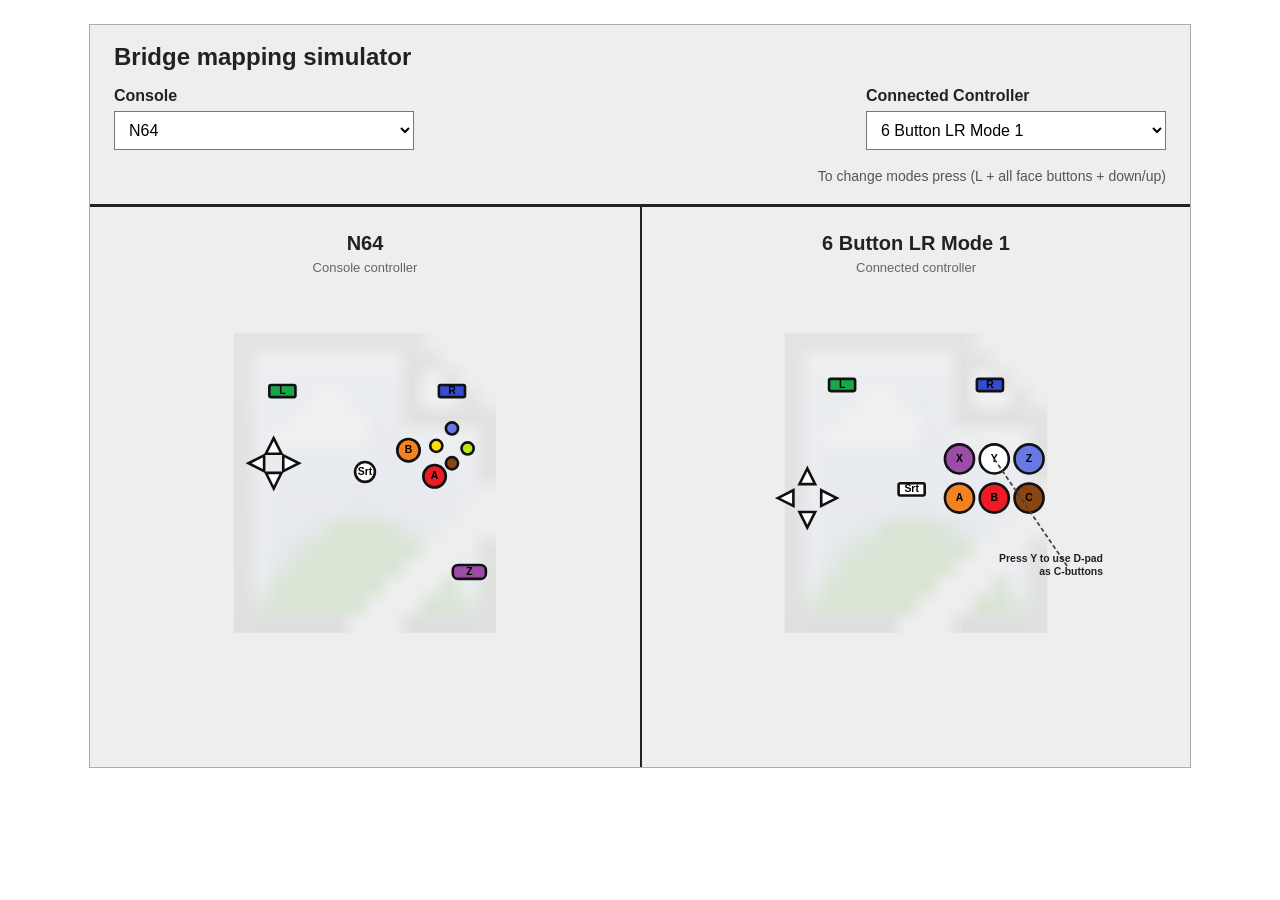
<file: bridge_mappings.html>
﻿

<!DOCTYPE html>

<html lang="en">
<head>
<meta charset="UTF-8">
<meta name="viewport" content="width=device-width, initial-scale=1.0">
<title>Bliss-Box Controller Mapping</title>
<style>
////This file is not part of device buddy.
* { box-sizing:border-box; }

body {
  margin:0;
  background:#eee;
  font-family:Arial,Helvetica,sans-serif;
  color:#222;
}

.page {
  width:1100px;
  max-width:calc(100vw - 24px);
  margin:24px auto;
  background:#eee;
  border:1px solid #aaa;
}

.header {
  padding:18px 24px 20px;
  border-bottom:3px solid #222;
}

.header-top {
  display:flex;
  align-items:center;
  justify-content:space-between;
  gap:24px;
  margin-bottom:16px;
}

.header h1 {
  margin:0;
  font-size:24px;
}

.header-note {
  margin:0;
  color:#555;
  font-size:14px;
  text-align:right;
}

.controls {
  display:grid;
  grid-template-columns:300px 300px;
  gap:24px;
  justify-content:space-between;
}

.control label {
  display:block;
  margin-bottom:6px;
  font-weight:bold;
}

select {
  width:100%;
  padding:9px 10px;
  font-size:16px;
  border:1px solid #777;
  background:#fff;
}

.mapping {
  display:grid;
  grid-template-columns:1fr 1fr;
  min-height:560px;
}

.panel {
  position:relative;
  padding:25px 20px;
  overflow:hidden;
}

.panel + .panel {
  border-left:2px solid #222;
}

.panel h2 {
  margin:0;
  text-align:center;
  font-size:20px;
}

.device {
  text-align:center;
  margin-top:5px;
  color:#666;
  font-size:13px;
}

.stage {
  position:relative;
  width:400px;
  height:400px;
  max-width:100%;
  margin:10px auto 0;
}

.controller-outline {
  position:absolute;
  left:50%;
  top:50%;
  transform:translate(-50%,-50%);
  fill:#fafafa;
  stroke:#777;
  stroke-width:3;
}

.bar {
  stroke:#111;
  stroke-width:3;
}

.button {
  stroke:#111;
  stroke-width:3;
}

.button-label {
  font-size:12px;
  font-weight:bold;
  text-anchor:middle;
  dominant-baseline:middle;
  pointer-events:none;
}

.annotation-line {
  stroke:#444;
  stroke-width:2;
  stroke-dasharray:5 3;
}

.annotation-box {
  fill:none;
  stroke:#444;
  stroke-width:2;
  stroke-dasharray:5 3;
}

.annotation-text {
  font-size:12px;
  font-weight:bold;
  fill:#222;
}

.mode {
  position:absolute;
  right:8px;
  top:2px;
  color:#b97855;
  font-weight:bold;
  font-size:13px;
}

.no-map {
  padding:70px 20px;
  text-align:center;
  color:#777;
} 

@media(max-width:500px) {
  .header-top { align-items:flex-start; flex-direction:column; }
  .header-note { text-align:left; }
  .controls { grid-template-columns:1fr; }
  .mapping { grid-template-columns:1fr; }
  .panel + .panel { border-left:0; border-top:2px solid #222; }
}

html, body {
    background: transparent !important;
}

</style>
</head>

<body>
<div class="page">

  <div class="header">
    <div class="header-top">
      <h1>Bridge mapping simulator</h1>
   
    </div>

    <div class="controls">
      <div class="control">
        <label for="consoleSelect">Console</label>
        <select id="consoleSelect"></select>
      </div>
      <div class="control">
        <label for="controllerSelect">Connected Controller</label>
        <select id="controllerSelect"></select>
      </div>
    </div>
	<br>
   <p class="header-note">To change modes press (L + all face buttons + down/up)</p>
	</div>

  <div id="mapping" class="mapping">
    <section class="panel">
      <h2 id="consoleTitle"></h2>
      <div class="device">Console controller</div>
      <div id="consoleStage" class="stage"></div>
    </section>

    <section class="panel">
      <h2 id="controllerTitle"></h2>
      <div class="device">Connected controller</div>
      <div id="controllerStage" class="stage"></div>
    </section>
  </div>
</div>

<script>
 


const C = {
  green:  "#18a849",
  blue:   "#354bd1",
  lblue:   "#6878E5",
  red:    "#ed1c24",
  orange: "#f58220",
  yellow: "#ffe000",
  purple: "#9a4ca7",
  pink:   "#F8BBD0",
  lime:   "#b7e91b",
  brown:  "#8B4513",
  white:  "#ffffff"
};

// The N64 C buttons are shown as four small color-coded dots in the reference.
const N64_C_COLORS = {
  "C-UP": C.blue,
  "C-DOWN": C.purple,
  "C-LEFT": C.yellow,
  "C-RIGHT": C.green
};

const BACKDROP_URLS = {
  n64: "https://raw.githubusercontent.com/ulao/DeviceBuddy/main/controller_images/nintendo64.png",
  gamecube: "https://raw.githubusercontent.com/ulao/DeviceBuddy/main/controller_images/gamecube.png",
  diamond: "https://raw.githubusercontent.com/ulao/DeviceBuddy/main/controller_images/supernintendo.png",
  sixButton: "https://raw.githubusercontent.com/ulao/DeviceBuddy/main/controller_images/genesis6.png",
  sixButtonLR: "https://raw.githubusercontent.com/ulao/DeviceBuddy/main/controller_images/saturn.png",
  threeButton:  "https://raw.githubusercontent.com/ulao/DeviceBuddy/main/controller_images/3do.png",
  threeButtonLR:  "https://raw.githubusercontent.com/ulao/DeviceBuddy/main/controller_images/3do.png",
  twoButton:  "https://raw.githubusercontent.com/ulao/DeviceBuddy/main/controller_images/nintendo.png",
  tg16: "https://raw.githubusercontent.com/ulao/DeviceBuddy/main/controller_images/pce.png"
};

/*
===============================================================================
SEPARATE POSITION OVERRIDES
===============================================================================

These are intentionally separate. Edit the console controller positions in
CONSOLE_POSITIONS and the connected controller positions in
RIGHT_SIDE_POSITIONS is derived from CONSOLE_POSITIONS for the connected side.
===============================================================================
*/
 
/*
-------------------------------------------------------------------------------
DRAWING CREATION LISTS
===============================================================================

Every visible control is created from these lists. Add, remove, or edit an
object here. The console and connected-controller lists are independent.

  id       label and mapping key
  x, y     position in the 460 x 440 drawing area
  r        base size
  shape    circle, triangle, rectangle, trigger, or analog
  color    default color; a mapping color overrides it when available
  label    set false to hide text
===============================================================================
*/

const CONSOLE_POSITIONS = {
  n64: {
    A:        { x:310, y:210, r:17, shape:"circle" , color:C.red},
    B:        { x:280, y:180, r:17, shape:"circle" , color:C.orange},
    START:    { x:230, y:205, r:15, shape:"circle" , color:C.white},
    Z:        { x:350, y:320, r:18, shape:"trigger" , color:C.purple},
    L:        { x:135, y:112, r:18, shape:"rectangle" , color:C.green},
    R:        { x:330, y:112, r:18, shape:"rectangle" , color:C.blue},
    "C-UP":   { x:330, y:155, r: 9, shape:"circle", label:false , color:C.lblue},
    "C-LEFT": { x:312, y:175, r: 9, shape:"circle", label:false , color:C.yellow},
    "C-RIGHT":{ x:348, y:178, r: 9, shape:"circle", label:false , color:C.lime},
    "C-DOWN": { x:330, y:195, r: 9, shape:"circle", label:false , color:C.brown},
    UP:       { x:125, y:175, r:11, shape:"triangle",  direction:"up", label:false , color:C.white},
    DOWN:     { x:125, y:215, r:11, shape:"triangle",  direction:"down", label:false , color:C.white},
    LEFT:     { x:105, y:195, r:11, shape:"triangle",  direction:"left", label:false , color:C.white},
    RIGHT:    { x:145, y:195, r:11, shape:"triangle",  direction:"right", label:false , color:C.white}
  },
  gamecube: {
    A:     { x:330, y:200, r:25, shape:"circle" , color:C.red},
    B:     { x:300, y:225, r:17, shape:"circle" , color:C.orange},
    X:     { x:365, y:170, r:17, shape:"circle" , color:C.yellow},
    Y:     { x:300, y:170, r:17, shape:"circle" , color:C.brown},
    START: { x:230, y:185, r:13, shape:"circle" , color:C.white},
    L:     { x:115, y:105, r:18, shape:"rectangle" , color:C.green},
    R:     { x:345, y:105, r:18, shape:"rectangle" , color:C.blue},
    Z:     { x:330, y:330, r:13, shape:"trigger" , color:C.purple},
    UP:    { x:125, y:160, r:11, shape:"triangle", direction:"up", label:false , color:C.white},
    DOWN:  { x:125, y:210, r:11, shape:"triangle", direction:"down", label:false , color:C.white},
    LEFT:  { x:100, y:185, r:11, shape:"triangle", direction:"left", label:false , color:C.white},
    RIGHT: { x:150, y:185, r:11, shape:"triangle", direction:"right", label:false , color:C.white}
  },
  sixButton: {
    X:     { x:280, y:190, r:22, shape:"circle" , color:C.green},
    Y:     { x:320, y:190, r:22, shape:"circle" , color:C.yellow},
    Z:     { x:360, y:190, r:22, shape:"circle" , color:C.purple},
    A:     { x:280, y:235, r:22, shape:"circle" , color:C.red},
    B:     { x:320, y:235, r:22, shape:"circle" , color:C.orange},
    C:     { x:360, y:235, r:22, shape:"circle" , color:C.lblue},
    MODE:  { x:180, y:225, r:13, shape:"rectangle" , color:C.white},
    START: { x:225, y:225, r:13, shape:"rectangle" , color:C.white},
    UP:    { x:105, y:210, r:11, shape:"triangle", direction:"up", label:false , color:C.white},
    DOWN:  { x:105, y:260, r:11, shape:"triangle", direction:"down", label:false , color:C.white},
    LEFT:  { x: 80, y:235, r:11, shape:"triangle", direction:"left", label:false , color:C.white},
    RIGHT: { x:130, y:235, r:11, shape:"triangle", direction:"right", label:false , color:C.white}
  },
   sixButtonLR: {
    X:     { x:280, y:190, r:22, shape:"circle" , color:C.green},
    Y:     { x:320, y:190, r:22, shape:"circle" , color:C.yellow},
    Z:     { x:360, y:190, r:22, shape:"circle" , color:C.brown},
    A:     { x:280, y:235, r:22, shape:"circle" , color:C.red},
    B:     { x:320, y:235, r:22, shape:"circle" , color:C.orange},
    C:     { x:360, y:235, r:22, shape:"circle" , color:C.blue},
    START: { x:225, y:225, r:13, shape:"rectangle" , color:C.white},
    L:     { x:145, y:105, r:18, shape:"rectangle" , color:C.purple},
    R:     { x:315, y:105, r:18, shape:"rectangle" , color:C.lblue},
    UP:    { x:105, y:210, r:11, shape:"triangle", direction:"up", label:false , color:C.white},
    DOWN:  { x:105, y:260, r:11, shape:"triangle", direction:"down", label:false , color:C.white},
    LEFT:  { x: 80, y:235, r:11, shape:"triangle", direction:"left", label:false , color:C.white},
    RIGHT: { x:130, y:235, r:11, shape:"triangle", direction:"right", label:false , color:C.white}
  },
  diamond: {
    1:     { x:355, y:250, r:22, shape:"circle" , color:C.red}, 
	2:     { x:385, y:220, r:22, shape:"circle" , color:C.orange},
    3:     { x:325, y:220, r:22, shape:"circle" , color:C.green},
    4:     { x:355, y:190, r:22, shape:"circle" , color:C.yellow},
    SELECT:{ x:205, y:225, r:13, shape:"rectangle" , color:C.white},
    START: { x:255, y:225, r:13, shape:"rectangle" , color:C.white},
    UP:    { x:120, y:200, r:11, shape:"triangle", direction:"up", label:false , color:C.white},
    DOWN:  { x:120, y:250, r:11, shape:"triangle", direction:"down", label:false , color:C.white},
    LEFT:  { x: 95, y:225, r:11, shape:"triangle", direction:"left", label:false , color:C.white},
    RIGHT: { x:145, y:225, r:11, shape:"triangle", direction:"right", label:false , color:C.white},
    L:     { x:145, y:125, r:18, shape:"rectangle" , color:C.brown},
    R:     { x:315, y:125, r:18, shape:"rectangle" , color:C.lime},
    L2:     { x:105, y:125, r:18, shape:"rectangle" , color:C.purple},
    R2:     { x:355, y:125, r:18, shape:"rectangle" , color:C.lblue},
},
  threeButton: {
    A:     { x:280, y:225, r:25, shape:"circle" , color:C.red},
    B:     { x:330, y:225, r:25, shape:"circle" , color:C.orange},
    C:     { x:380, y:225, r:25, shape:"circle" , color:C.blue},
    START: { x:230, y:225, r:13, shape:"rectangle" , color:C.white},
    UP:    { x: 95, y:210, r:11, shape:"triangle", direction:"up", label:false , color:C.white},
    DOWN:  { x: 95, y:260, r:11, shape:"triangle", direction:"down", label:false , color:C.white},
    LEFT:  { x: 70, y:235, r:11, shape:"triangle", direction:"left", label:false , color:C.white},
    RIGHT: { x:120, y:235, r:11, shape:"triangle", direction:"right", label:false , color:C.white}
  },
  threeButtonLR: {
    A:     { x:280, y:225, r:25, shape:"circle" , color:C.red},
    B:     { x:330, y:225, r:25, shape:"circle" , color:C.orange},
    C:     { x:380, y:225, r:25, shape:"circle" , color:C.blue},
    SELECT:{ x:180, y:225, r:13, shape:"rectangle" , color:C.white},
    START: { x:230, y:225, r:13, shape:"rectangle" , color:C.white},
    UP:    { x: 95, y:210, r:11, shape:"triangle", direction:"up", label:false , color:C.white},
    DOWN:  { x: 95, y:260, r:11, shape:"triangle", direction:"down", label:false , color:C.white},
    LEFT:  { x: 70, y:235, r:11, shape:"triangle", direction:"left", label:false , color:C.white},
    RIGHT: { x:120, y:235, r:11, shape:"triangle", direction:"right", label:false , color:C.white},
    L:     { x:145, y:125, r:18, shape:"rectangle" , color:C.brown},
    R:     { x:315, y:125, r:18, shape:"rectangle" , color:C.lime}
  },
  twoButton: {
    1:     { x:300, y:225, r:25, shape:"circle", color:C.red},
    2:     { x:360, y:225, r:25, shape:"circle", color:C.orange},
    SELECT:{ x:180, y:225, r:13, shape:"rectangle", color:C.white},
    START: { x:230, y:225, r:13, shape:"rectangle", color:C.white},
    UP:    { x: 95, y:210, r:11, shape:"triangle", direction:"up", label:false, color:C.white},
    DOWN:  { x: 95, y:260, r:11, shape:"triangle", direction:"down", label:false, color:C.white},
    LEFT:  { x: 70, y:235, r:11, shape:"triangle", direction:"left", label:false, color:C.white},
    RIGHT: { x:120, y:235, r:11, shape:"triangle", direction:"right", label:false, color:C.white}
  },
  tg16: {
    II:     { x:350, y:240, r:25, shape:"circle" ,  color:C.orange},
    I:    { x:400, y:240, r:25, shape:"circle" ,  color:C.blue},
    III:   { x:300, y:240, r:25, shape:"circle" ,  color:C.red},
    V:    { x:350, y:200, r:25, shape:"circle" ,  color:C.green},
    VI:     { x:400, y:200, r:25, shape:"circle" ,  color:C.yellow},
    IV:    { x:300, y:200, r:25, shape:"circle" ,  color:C.brown},
    SELECT:{ x:200, y:225, r:12, shape:"rectangle" , color:C.white},
    RUN:   { x:250, y:225, r:12, shape:"rectangle" , color:C.white},
    UP:    { x:105, y:210, r:11, shape:"triangle", direction:"up", label:false , color:C.white},
    DOWN:  { x:105, y:260, r:11, shape:"triangle", direction:"down", label:false , color:C.white},
    LEFT:  { x: 80, y:235, r:11, shape:"triangle", direction:"left", label:false , color:C.white},
    RIGHT: { x:130, y:235, r:11, shape:"triangle", direction:"right", label:false , color:C.white}
  }
};



const MAPPER = {
"n64_console": {
	"sixButton1": { "A": C.orange, "B": C.red, "C": C.blue, "X": C.purple, "Y": C.white, "Z": C.green , "L": C.green, "R": C.blue, "MODE":C.purple},
	"sixButton2": { "A": C.red, "B": C.brown, "C": C.lime, "X": C.orange, "Y": C.yellow, "Z": C.lblue , "L": C.green, "R": C.blue, "MODE":C.purple},
	"sixButtonLR1": { "A": C.orange, "B": C.red, "C": C.brown, "X": C.purple, "Y": C.white, "Z": C.lblue , "L": C.green, "R": C.blue},
	"sixButtonLR2": { "A": C.red, "B": C.brown, "C": C.lime, "X": C.orange, "Y": C.yellow, "Z": C.lblue , "L": C.green, "R": C.blue},
	"diamond1": { "2": C.red, "1": C.orange, "3": C.purple, "4": C.white , "L": C.green, "R": C.blue, "SELECT": C.purple, "L2": C.yellow, "R2": C.brown},
	"diamond2": { "2": C.brown, "1": C.red, "3": C.orange, "4": C.yellow, "L": C.green, "R": C.blue, "SELECT": C.purple, "L2": C.lblue, "R2": C.brown},
	"gamecube": { "A": C.red, "B": C.orange, "L": C.green, "R": C.blue, "X": C.white, "Y": C.purple, "Z": C.purple },
	"threeButton": { "A": C.orange, "B": C.red, "C": C.purple   },
	"threeButtonLR": { "A": C.orange, "B": C.red, "C": C.brown, "L": C.green, "R": C.blue,"SELECT": C.purple   },
	"tg16": { "I": C.red, "II": C.orange, "III": C.blue, "IV": C.green, "V": C.purple, "VI": C.white ,"SELECT": C.purple ,"RUN": C.white    },
},
"gamecube_console": {
	"sixButton": { "A": C.orange, "B": C.red, "C": C.blue, "X": C.brown, "Y": C.yellow, "Z": C.green , "MODE":C.purple},
	"sixButtonLR":{ "A": C.orange, "B": C.red, "C": C.white, "X": C.brown, "Y": C.yellow, "Z": C.purple , "L": C.green, "R": C.blue, "MODE":C.purple},
	"diamond": { "2": C.red, "1": C.orange, "3": C.brown, "4": C.yellow , "L": C.green, "R": C.blue, "SELECT": C.purple, "L2": C.white, "R2": C.white},
	"threeButton": { "A": C.orange, "B": C.red, "C": C.purple   },
	"threeButtonLR": { "A": C.orange, "B": C.red, "C": C.white, "L": C.green, "R": C.blue,"SELECT": C.purple   },
	"tg16": { "I": C.red, "II": C.orange, "III": C.blue, "IV": C.green, "V": C.brown, "VI": C.yellow ,"SELECT": C.purple ,"RUN": C.white    },
	"n64": { "A": C.red, "B": C.orange, "L": C.green, "R": C.blue,  "Z": C.purple,  "C-UP": C.purple,"C-DOWN": C.yellow, "C-LEFT": C.brown, "C-RIGHT": C.white },
},
"diamond_console": {
	"sixButtonLR": { "A": C.red, "B": C.orange, "C": C.lblue, "X": C.green, "Y": C.yellow, "Z": C.purple, "L": C.brown, "R": C.lime },
	"sixButton": { "A": C.red, "B": C.orange, "C": C.lime, "X": C.green, "Y": C.yellow, "Z": C.brown },
	"threeButton": { "A": C.green, "B": C.red, "C": C.orange, "L": C.brown, "R": C.lime, "L": C.brown, "R": C.lime },
	"threeButtonLR": { "A": C.green, "B": C.red, "C": C.white, "L": C.brown, "R": C.lime },
	"n64": { "A": C.green, "B": C.red, "L": C.yellow, "R": C.white,   "Z": C.white , "L": C.brown, "R": C.lime,  "C-DOWN": C.orange,"C-LEFT": C.yellow, "C-UP": C.purple, "C-RIGHT": C.lblue},
	"gamecube": { "A": C.red, "B": C.green, "X": C.orange, "Y": C.yellow, "L": C.brown, "R": C.lime,   "Z": C.white },
	"tg16": { "I": C.orange, "II": C.red, "III": C.lime, "IV": C.brown, "V": C.green, "VI": C.yellow ,"SELECT": C.white ,"RUN": C.white    },
},
"sixButton_console": {
	"sixButtonLR":{ "A": C.red, "B": C.orange, "C": C.lblue,"X": C.green, "Y": C.yellow, "Z": C.purple, "MODE": C.white, "L": C.green, "R": C.yellow  },
	"diamond": { "2": C.lblue, "1": C.orange, "3": C.red, "4": C.yellow , "L": C.green, "R": C.purple, "SELECT": C.white, "L2": C.white, "R2": C.white},
	"threeButton": { "A": C.red, "B": C.orange, "C": C.lblue, "MODE": C.white },
	"threeButtonLR": { "A": C.red, "B": C.orange, "C": C.lblue, "MODE": C.white, "L": C.green, "R": C.yellow  },
	"n64": { "A": C.red, "B": C.green, "L": C.green, "R": C.yellow,  "Z": C.white , "C-UP": C.purple,"C-DOWN": C.orange, "C-LEFT": C.yellow, "C-RIGHT": C.lblue },
	"gamecube": { "A": C.red, "B": C.orange, "X": C.lblue, "Y": C.yellow, "L": C.green, "R": C.purple,"Z": C.white },
	"tg16": { "I": C.lblue, "II": C.orange, "III": C.red, "IV": C.green, "V": C.yellow, "VI": C.purple ,"SELECT": C.white ,"RUN": C.white    },
},
"sixButtonLR_console": {
	"sixButton":{ "A": C.red, "B": C.orange, "C": C.blue,"X": C.green, "Y": C.yellow, "Z": C.brown, "MODE": C.white },
	"diamond": { "2": C.blue, "1": C.orange, "3": C.red, "4": C.yellow , "L": C.green, "R": C.brown, "SELECT": C.white, "L2": C.purple, "R2": C.lbluew},
	"threeButton": { "A": C.red, "B": C.orange, "C": C.blue, "MODE": C.white },
	"threeButtonLR": { "A": C.red, "B": C.orange, "C": C.blue, "MODE": C.white, "L": C.purple, "R": C.lblue  },
	"n64": { "A": C.red, "B": C.green, "L": C.purple, "R": C.lblue,  "Z": C.white , "C-UP": C.brown,"C-DOWN": C.orange, "C-LEFT": C.yellow, "C-RIGHT": C.blue },
	"gamecube": { "A": C.red, "B": C.orange, "X": C.blue, "Y": C.yellow, "L": C.green, "R": C.brown,"Z": C.white },
	"tg16": { "I": C.blue, "II": C.orange, "III": C.red, "IV": C.green, "V": C.yellow, "VI": C.brown ,"SELECT": C.white ,"RUN": C.white    },
},
"threeButton_console": {
	"sixButtonLR": { "A": C.red, "B": C.orange, "C": C.blue, "X": C.white, "Y": C.white, "Z": C.white , "L": C.white, "R": C.white},
	"sixButton": { "A": C.red, "B": C.orange, "C": C.blue, "X": C.white, "Y": C.white, "Z": C.white },
	"diamond": { "2": C.blue, "1": C.orange, "4": C.white, "3": C.red , "L": C.white, "R": C.white, "SELECT": C.white, "L2": C.white, "R2": C.white},
	"threeButtonLR": { "A": C.red, "B": C.orange, "C": C.blue, "MODE": C.white, "L": C.white, "R": C.white  },
	"n64": { "A": C.red, "B": C.white, "L": C.white, "R": C.white,  "Z": C.white , "C-UP": C.white,"C-DOWN": C.orange, "C-LEFT": C.white, "C-RIGHT": C.blue },
	"gamecube": { "A": C.red, "B": C.orange, "X": C.blue, "Y": C.white, "L": C.white, "R": C.white,"Z": C.white },
	"tg16": { "I": C.blue, "II": C.orange, "III": C.red, "IV": C.white, "V": C.white, "VI": C.white ,"SELECT": C.white ,"RUN": C.white    },
},
"threeButtonLR_console": {
	"sixButtonLR": { "A": C.red, "B": C.orange, "C": C.blue, "X": C.brown, "Y": C.white, "Z": C.lime , "L": C.brown, "R": C.lime},
	"sixButton": { "A": C.red, "B": C.orange, "C": C.blue, "X": C.white, "Y": C.white, "Z": C.white },
	"diamond": { "2": C.blue, "1": C.orange, "4": C.white, "3": C.red , "SELECT": C.white, "L": C.brown, "R": C.lime, "L2": C.brown, "R2": C.lime},
	"threeButton": { "A": C.red, "B": C.orange, "C": C.blue, "MODE": C.white   },
	"n64": { "A": C.red, "B": C.brown, "L": C.brown, "R": C.lime,  "Z": C.white , "C-UP": C.lime,"C-DOWN": C.orange, "C-LEFT": C.white, "C-RIGHT": C.blue },
	"gamecube": { "A": C.red, "B": C.orange, "X": C.blue, "Y": C.white, "L": C.brown, "R": C.lime,"Z": C.white },
	"tg16": { "I": C.blue, "II": C.orange, "III": C.red, "IV": C.brown, "V": C.white, "VI": C.lime ,"SELECT": C.white ,"RUN": C.white    },

},
"twoButton_console": { 
	"sixButtonLR": { "A": C.red, "B": C.orange, "C": C.white, "X": C.white, "Y": C.white, "Z": C.white , "L": C.white, "R": C.white},
	"sixButton": { "A": C.red, "B": C.orange, "C": C.white,"X": C.white, "Y": C.white, "Z": C.white },
	"diamond": { "2": C.red, "1": C.orange, "4": C.white, "3": C.white , "L": C.white, "R": C.white, "SELECT": C.white, "L2": C.white, "R2": C.white},
	"threeButton": { "A": C.red, "B": C.orange, "C": C.white, "MODE": C.white },
	"threeButtonLR": { "A": C.red, "B": C.orange, "C": C.white, "MODE": C.white, "L": C.white, "R": C.white  },
	"n64": { "A": C.orange, "B": C.red, "L": C.white, "R": C.white,  "Z": C.white , "C-UP": C.white,"C-DOWN": C.white, "C-LEFT": C.white, "C-RIGHT": C.white },
	"gamecube": { "A": C.orange, "B": C.red, "X": C.white, "Y": C.white, "L": C.white, "R": C.white,"Z": C.white },
	"tg16": { "I": C.orange, "II": C.red, "III": C.white, "IV": C.white, "V": C.white, "VI": C.white ,"SELECT": C.white ,"RUN": C.white    },
},
"tg16_console": {
	"sixButtonLR": { "A": C.red, "B": C.orange, "C": C.blue, "X": C.brown, "Y": C.green, "Z": C.yellow , "L": C.red, "R": C.brown},
	"sixButton": { "A": C.red, "B": C.orange, "C": C.blue,"X": C.brown, "Y": C.green, "Z": C.yellow },
	"diamond": { "2": C.blue, "1": C.orange, "4": C.yellow, "3": C.green , "L": C.brown, "R": C.red, "SELECT": C.white, "L2": C.red, "R2": C.brown},
	"threeButton": { "A": C.red, "B": C.orange, "C": C.blue, "MODE": C.white },
	"threeButtonLR": { "A": C.red, "B": C.orange, "C": C.blue, "MODE": C.white, "L": C.red, "R": C.brown  },
	"n64": { "A": C.blue, "B": C.ornage, "L": C.brown, "R": C.red,  "Z": C.white , "C-UP": C.red,"C-DOWN": C.yellow, "C-LEFT": C.green, "C-RIGHT": C.brown },
	"gamecube": { "A": C.orange, "B": C.red, "X": C.yellow, "Y": C.green, "L": C.brown, "R": C.red,"Z": C.white },
},
};

const ANNOTATIONS = {
  "n64|diamond1": [
    {
      side: "controller",
      button: "4",
      targetY: 315,
      lines: ["Press Y to use D-pad", "as C-buttons"]
    }
  ],
   "sixButtonLR|gamecube": [
    {
      side: "controller",
      button: "Z",
      targetY: 90,
      lines: ["toggle to make R/X trigger L/R"]
    }
    ],
    "sixButtonLR|diamond": [
    {
      side: "controller",
      button: "SELECT",
      targetY: 115,
      lines: ["toggle to make R/A trigger L/R"]
    }
    ],
    "sixButtonLR|sixButton": [
    {
      side: "controller",
      button: "MODE",
      targetY: 115,
      lines: ["toggle to make Z/C trigger L/R"]
    }
  ],
  "n64|sixButtonLR1": [
    {
      side: "controller",
      button: "Y",
      targetY: 315,
      lines: ["Press Y to use D-pad", "as C-buttons"]
    }
  ],
   "n64|tg16": [
    {
      side: "controller",
      button: "VI",
      targetY: 315,
      lines: ["Press Y to use D-pad", "as C-buttons"]
    }
  ],
	"n64|sixButton1": [
    {
      side: "controller",
      button: "Y",
      targetY: 315,
      lines: ["Press Y to use D-pad", "as C-buttons"]
    }
  ],
  "threeButtonLR|sixButtonLR": [
  {
    side: "controller",
    boxButtons: ["Y"],
    targetX: 405,
    targetY: 350,
    lines: ["Triggers select"]
  }
  ],
  "tg16|n64": [
  {
    side: "controller",
    boxButtons: ["Z"],
    targetX: 405,
    targetY: 350,
    lines: ["Triggers select"]
  }
  ],
  "tg16|gamecube": [
  {
    side: "controller",
    boxButtons: ["Z"],
    targetX: 405,
    targetY: 350,
    lines: ["Triggers select"]
  }
  ],
  "threeButtonLR|n64": [
  {
    side: "controller",
    boxButtons: ["Z"],
    targetX: 405,
    targetY: 350,
    lines: ["Triggers select"]
  }
  ],
  "twoButton|threeButton": [
  {
    side: "controller",
    boxButtons: ["C"],
    targetX: 405,
    targetY: 350,
    lines: ["Triggers select"]
  }
  ],
  "twoButton|sixButtonLR": [
  {
    side: "controller",
    boxButtons: ["C"],
    targetX: 405,
    targetY: 350,
    lines: ["Triggers select"]
  }
  ],
 "twoButton|gamecube": [
  {
    side: "controller",
    boxButtons: ["Z"],
    targetX: 405,
    targetY: 350,
    lines: ["Triggers select"]
  }
  ],
  "twoButton|n64": [
  {
    side: "controller",
    boxButtons: ["Z"],
    targetX: 405,
    targetY: 350,
    lines: ["Triggers select"]
  }
  ],
  "threeButtonLR|gamecube": [
  {
    side: "controller",
    boxButtons: ["Z"],
    targetX: 405,
    targetY: 350,
    lines: ["Triggers select"]
  }
  ],
  "sixButton|n64": [
  {
    side: "controller",
    boxButtons: ["Z"],
    targetX: 405,
    targetY: 350,
    lines: ["Triggers Mode"]
  }
  ],
  "sixButton|gamecube": [
  {
    side: "controller",
    boxButtons: ["Z"],
    targetX: 405,
    targetY: 350,
    lines: ["Triggers Mode"]
  }
  ],
  "n64|sixButtonLR2": [
    {
      side: "controller",
      boxButtons: ["A", "B", "X", "Y"],
      targetX: 405,
      targetY: 350,
      lines: ["Triggers Z"]
    }
  ],
  "n64|gamecube": [
	{
      side: "controller",
      button: "X",
      targetY: 305,
      lines: ["Press Y to use D-pad", "as C-buttons \n Or use the right stick"]
    }
  ],
  "diamond|gamecube": [
    {
      side: "controller",
      button: "Z",
      targetY: 315,
      lines: ["Presses Select"]
    }
  ],
  "diamond|n64": [
    {
      side: "controller",
      button: "Z",
      targetY: 315,
      lines: ["Presses Select"]
    }
  ]
};

 
const RIGHT_SIDE_POSITIONS = Object.fromEntries(
  Object.entries(CONSOLE_POSITIONS).map(([shapeName, buttons]) => {
    return [shapeName, Object.fromEntries(
      Object.entries(buttons).map(([id, button]) => [id, {
        ...button,
        x: button.x,
        y: button.y 
      }])
    )];
  })
);

/* CONTROLLER SHAPES

These are reusable layouts. Adjust the x, y, and r values below to fine-tune
button placement over the backdrop images.
-------------------------------------------------------------------------------
*/

/*
===============================================================================
EASY BUTTON POSITION EDITING
===============================================================================

Edit the button objects inside each SHAPES section below.

  id = the button name
  x  = left/right position in the 460-wide drawing area
  y  = up/down position in the 440-high drawing area
  r  = base button size (the renderer scales round buttons slightly smaller)

Example:
  {id:"A", x:400, y:400, r:17}

That puts controller A at x=400, y=400. The N64 A and B positions are the
first two entries below. The outline/backdrop artwork is separate and does
not control button placement.
===============================================================================
*/

const SHAPES = {

  n64: {
    name:"N64",
    outline:"n64",
    backdrop:"n64",
    buttons:[
      {id:"A",      x:345,y:245,r:17}, 
      {id:"B",      x:305,y:275,r:17}, 
      {id:"START",  x:230,y:145,r:15},
      {id:"STICK",  x:230,y:270,r:22},
      {id:"Z",      x:150,y:320,r:18},
      {id:"L",      x:105,y:82,r:18},
      {id:"R",      x:355,y:82,r:18},
      {id:"C-UP",   x:370,y:175,r:9},
      {id:"C-LEFT", x:352,y:198,r:9},
      {id:"C-RIGHT",x:388,y:198,r:9},
      {id:"C-DOWN", x:370,y:221,r:9},
      {id:"UP",     x:95,y:175,r:11},
      {id:"DOWN",   x:95,y:215,r:11},
      {id:"LEFT",   x:75,y:195,r:11},
      {id:"RIGHT",  x:115,y:195,r:11}
    ]
  },

  gamecube: {
    name:"GameCube",
    outline:"gamecube",
    backdrop:"gamecube",
    buttons:[
      {id:"A",      x:330,y:220,r:25},
      {id:"B",      x:285,y:255,r:17},
      {id:"X",      x:285,y:180,r:17},
      {id:"Y",      x:365,y:180,r:17},
      {id:"START",  x:230,y:245,r:13},
      {id:"L",      x:115,y:105,r:18},
      {id:"R",      x:345,y:105,r:18},
      {id:"Z",      x:350,y:130,r:13},
      {id:"UP",     x:75,y:210,r:11},
      {id:"DOWN",   x:75,y:260,r:11},
      {id:"LEFT",   x:50,y:235,r:11},
      {id:"RIGHT",  x:100,y:235,r:11}
    ]
  },

  sixButtonLR: {
    name:"6 Button LR",
    outline:"six",
    backdrop:"sixButtonLR",
    buttons:[
      {id:"A",x:280,y:235,r:22},
      {id:"B",x:320,y:235,r:22},
      {id:"C",x:360,y:235,r:22},
      {id:"X",x:280,y:190,r:22},
      {id:"Y",x:320,y:190,r:22},
      {id:"Z",x:360,y:190,r:22},
      {id:"START",x:205,y:225,r:13},
      {id:"L",x:145,y:105,r:18},
      {id:"R",x:315,y:105,r:18},
      {id:"UP",x:75,y:210,r:11},
      {id:"DOWN",x:75,y:260,r:11},
      {id:"LEFT",x:50,y:235,r:11},
      {id:"RIGHT",x:100,y:235,r:11}
    ]
  },

  sixButton: {
    name:"6 Button",
    outline:"six",
    backdrop:"sixButton",
    buttons:[
      {id:"A",x:280,y:235,r:22},
      {id:"B",x:320,y:235,r:22},
      {id:"C",x:360,y:235,r:22},
      {id:"X",x:280,y:190,r:22},
      {id:"Y",x:320,y:190,r:22},
      {id:"Z",x:360,y:190,r:22},
      {id:"START",x:205,y:225,r:13},
      {id:"L",x:145,y:105,r:18},
      {id:"R",x:315,y:105,r:18},
      {id:"UP",x:75,y:210,r:11},
      {id:"DOWN",x:75,y:260,r:11},
      {id:"LEFT",x:50,y:235,r:11},
      {id:"RIGHT",x:100,y:235,r:11}
    ]
  },

 
  diamond: {
    name:"Diamond",
    outline:"diamond",
    backdrop:"diamond",
    buttons:[
      {id:"A",x:355,y:190,r:22},
      {id:"B",x:325,y:220,r:22},
      {id:"X",x:295,y:190,r:22},
      {id:"Y",x:325,y:160,r:22},
      {id:"SELECT",x:205,y:245,r:13},
      {id:"START",x:255,y:245,r:13},
      {id:"UP",x:75,y:210,r:11},
      {id:"DOWN",x:75,y:260,r:11},
      {id:"LEFT",x:50,y:235,r:11},
      {id:"RIGHT",x:100,y:235,r:11}
    ]
  },

  threeButton: {
    name:"3 Button",
    outline:"three",
    backdrop:"threeButton",
    buttons:[
      {id:"A",x:280,y:225,r:25},
      {id:"B",x:320,y:225,r:25},
      {id:"C",x:360,y:225,r:25},
      {id:"START",x:230,y:225,r:13},
      {id:"UP",x:75,y:210,r:11},
      {id:"DOWN",x:75,y:260,r:11},
      {id:"LEFT",x:50,y:235,r:11},
      {id:"RIGHT",x:100,y:235,r:11}
    ]
  },

    threeButtonLR: {
    name:"3 Button",
    outline:"three",
    backdrop:"threeButton",
    buttons:[
      {id:"A",x:280,y:225,r:25},
      {id:"B",x:320,y:225,r:25},
      {id:"C",x:360,y:225,r:25},
      {id:"SELECT",x:180,y:225,r:13},
      {id:"START",x:230,y:225,r:13},
      {id:"UP",x:75,y:210,r:11},
      {id:"DOWN",x:75,y:260,r:11},
      {id:"LEFT",x:50,y:235,r:11},
      {id:"RIGHT",x:100,y:235,r:11},
      {id:"L",x:145,y:105,r:18},
      {id:"R",x:315,y:105,r:18}
    ]
  },
  
  twoButton: {
    name:"2 Button",
    outline:"two",
    backdrop:"twoButton",
    buttons:[
      {id:"A",x:280,y:225,r:25},
      {id:"B",x:320,y:225,r:25},
      {id:"START",x:230,y:225,r:13},
      {id:"UP",x:75,y:210,r:11},
      {id:"DOWN",x:75,y:260,r:11},
      {id:"LEFT",x:50,y:235,r:11},
      {id:"RIGHT",x:100,y:235,r:11}
    ]
  },
  
  tg16: {
    name:"TG16",
    outline:"tg16",
    backdrop:"tg16",
    buttons:[
      {id:"I",x:300,y:210,r:25},
      {id:"II",x:350,y:210,r:25},
      {id:"SELECT",x:220,y:225,r:12},
      {id:"RUN",x:250,y:225,r:12},
      {id:"UP",x:75,y:210,r:11},
      {id:"DOWN",x:75,y:260,r:11},
      {id:"LEFT",x:50,y:235,r:11},
      {id:"RIGHT",x:100,y:235,r:11}
    ]
  }
};


/*
-------------------------------------------------------------------------------
CONSOLE TYPES AND AVAILABLE CONNECTED CONTROLLERS

"6 Button Console" is intentionally omitted, as requested.
-------------------------------------------------------------------------------
*/

const CONSOLES = {
  n64: {
    name:"N64",
    shape:"n64",
    controllers:["sixButton1","sixButton2","sixButtonLR1","sixButtonLR2","diamond1","diamond2","gamecube","tg16"]
  },

  gamecube: {
    name:"GameCube",
    shape:"gamecube",
    controllers:["sixButton","sixButtonLR","diamond","n64"]
  },

  diamond: {
    name:"Diamond",
    shape:"diamond",
    controllers:["sixButton1","sixButton2","sixButtonLR1","sixButtonLR2","diamond1","diamond2","threeButton","n64","gamecube"]
  },

  sixButton: {
    name:"6 Button",
    shape:"sixButton",
    controllers:["diamond1","diamond2","sixButtonLR1","sixButtonLR2","threeButton","n64","gamecube"]
  },

  sixButtonLR: {
    name:"6 Button LR",
    shape:"sixButtonLR",
    controllers:["diamond1","diamond2","sixButton1","sixButton2","threeButton","n64","gamecube"]
  },
  
  twoButton: {
    name:"2 Button",
    shape:"twoButton",
    controllers:["diamond1","diamond2","sixButtonLR1","sixButtonLR2","threeButton","n64","gamecube"]
  },
  
  threeButton: {
    name:"3 Button",
    shape:"threeButton",
    controllers:["diamond1","diamond2","sixButtonLR1","sixButtonLR2","threeButton","n64","gamecube"]
  },

  threeButtonLR: {
    name:"3 Button LR",
    shape:"threeButtonLR",
    controllers:["diamond1","diamond2","sixButtonLR1","sixButtonLR2","threeButton","threeButtonLR","n64","gamecube"]
  },
  
  tg16: {
    name:"TG16",
    shape:"tg16",
    controllers:["diamond1","diamond2","sixButtonLR1","sixButtonLR2","threeButton","n64","gamecube"]
  }
};


/*
-------------------------------------------------------------------------------
CONNECTED CONTROLLER TYPES

The LR entries are separate because the N64 6-button controller has two
different modes shown in the supplied sheet.
-------------------------------------------------------------------------------
*/

const CONTROLLERS = {

  sixButtonLR: {
    name:"6 Button LR",
    shape:"sixButtonLR",
    mode:"Mode 1"
  },
  
  sixButtonLR1: {
    name:"6 Button LR Mode 1",
    shape:"sixButtonLR",
    mode:"Mode 1"
  },

  sixButtonLR2: {
    name:"6 Button LR Mode 2",
    shape:"sixButtonLR",
    mode:"Mode 2"
  },

    sixButton: {
    name:"6 Button",
    shape:"sixButton",
    mode:"Mode 1"
  },
  
  sixButton1: {
    name:"6 Button Mode 1",
    shape:"sixButton",
    mode:"Mode 1"
  },

  sixButton2: {
    name:"6 Button Mode 2",
    shape:"sixButton",
    mode:"Mode 2"
  },

  diamond: {
    name:"Diamond",
    shape:"diamond",
    mode:"Mode 1"
  },
  
  diamond1: {
    name:"Diamond Mode 1",
    shape:"diamond",
    mode:"Mode 1"
  },

  diamond2: {
    name:"Diamond Mode 2",
    shape:"diamond",
    mode:"Mode 2"
  },

  gamecube: {
    name:"GameCube",
    shape:"gamecube"
  },

  n64: {
    name:"N64",
    shape:"n64"
  },
  
  twoButton: {
    name:"2 Button",
    shape:"twoButton"
  },
  threeButton: {
    name:"3 Button",
    shape:"threeButton"
  },
  threeButtonLR: {
    name:"3 Button LR",
    shape:"threeButtonLR"
  },
  tg16: {
    name:"Turbo Graphx",
    shape:"tg16"
  }
};

 
 
const NS = "http://www.w3.org/2000/svg";

function svgEl(name, attrs) {
  const e = document.createElementNS(NS,name);
  for (const [k,v] of Object.entries(attrs)) e.setAttribute(k,v);
  return e;
}

// Legacy SVG outline code retained for reference only. The page now uses
// repository backdrop images; edit button positions in SHAPES above instead.
function drawOutline(stage, shapeName) {

  if (shapeName === "n64") {
    const lobes = [
      "M55 105 Q48 70 82 58 Q105 50 145 58 Q175 65 188 102 L198 205 Q200 235 175 255 L125 280 Q92 292 77 255 Z",
      "M185 130 Q185 105 210 98 L250 98 Q275 105 275 130 L275 300 Q275 345 230 388 Q185 345 185 300 Z",
      "M262 102 Q275 65 305 58 Q345 50 378 58 Q412 70 405 105 L383 255 Q368 292 335 280 L285 255 Q260 235 262 205 Z"
    ];
    for (const d of lobes) {
      stage.appendChild(svgEl("path", {d:d, class:"controller-outline"}));
    }
    return;
  }

  let d;

  switch(shapeName) {

    case "n64":
      d = `
        M100 135
        C95 80 125 55 175 70
        L220 90 L240 90 L285 70
        C335 55 365 80 360 135
        L345 325
        C340 360 305 365 285 330
        L250 270
        L210 270
        L175 330
        C155 365 120 360 115 325 Z`;
      break;

    case "gamecube":
      d = `
        M100 135
        C100 80 140 60 190 78
        L220 95 L250 95 L280 78
        C330 60 365 80 360 135
        L350 315
        C345 350 315 360 290 330
        L255 275 L205 275 L170 330
        C145 360 115 350 110 315 Z`;
      break;

    case "six":
      d = `
        M105 145
        C105 95 140 70 190 85
        L230 100 L270 85
        C320 70 355 95 355 145
        L345 320
        C340 350 310 355 290 325
        L255 275 L205 275 L170 325
        C150 355 120 350 115 320 Z`;
      break;

    case "diamond":
      d = `
        M105 145
        C105 95 145 70 195 85
        L230 100 L265 85
        C315 70 355 95 355 145
        L345 320
        C340 350 310 355 290 325
        L255 275 L205 275 L170 325
        C150 355 120 350 115 320 Z`;
      break;

    case "three":
      d = `
        M110 145
        C110 90 150 70 195 88
        L230 105 L265 88
        C310 70 350 90 350 145
        L340 320
        C335 350 305 355 285 325
        L250 275 L210 275 L175 325
        C155 355 125 350 120 320 Z`;
      break;

    case "tg16":
      d = `
        M90 135
        C90 90 135 70 180 85
        L230 100 L280 85
        C325 70 370 90 370 135
        L360 315
        C355 350 325 355 300 325
        L260 275 L200 275 L160 325
        C135 355 105 350 100 315 Z`;
      break;
  }

  if (d) {
    stage.appendChild(svgEl("path", {
      d:d,
      class:"controller-outline"
    }));
  }
}

function drawButton(stage,b,color) {

  if (b.shape === "triangle") {
    const s = 9;
    const points = {
      up:    `${b.x},${b.y-s} ${b.x-s},${b.y+s} ${b.x+s},${b.y+s}`,
      down:  `${b.x},${b.y+s} ${b.x-s},${b.y-s} ${b.x+s},${b.y-s}`,
      left:  `${b.x-s},${b.y} ${b.x+s},${b.y-s} ${b.x+s},${b.y+s}`,
      right: `${b.x+s},${b.y} ${b.x-s},${b.y-s} ${b.x-s},${b.y+s}`
    };
    stage.appendChild(svgEl("polygon",{
      points:points[b.direction], fill:color || b.color || "#fff", class:"button"
    }));
    return;
  }

  if (b.shape === "rectangle") {
    const w = 30;
    stage.appendChild(svgEl("rect",{
      x:b.x-w/2, y:b.y-7, width:w, height:14,
      rx:2, fill:color || b.color || "#fff", class:"button"
    }));
  } else if (b.shape === "trigger") {
    stage.appendChild(svgEl("rect",{
      x:b.x-19, y:b.y-8, width:38, height:16,
      rx:6, fill:color || b.color || "#fff", class:"button"
    }));
  } else if (b.shape === "analog") {
    stage.appendChild(svgEl("circle",{
      cx:b.x, cy:b.y, r:16,
      fill:color || b.color || "#ddd", class:"button"
    }));
  } else if (b.r) {
    stage.appendChild(svgEl("circle",{
      cx:b.x,cy:b.y,r:Math.max(7,b.r*0.76),
      fill:color || b.color || "#fff",
      class:"button"
    }));
  }

  if (b.label !== false && b.id && (b.label || b.r >= 17 || ["L","R","SELECT","START","RUN","Z","MODE"].includes(b.id))) {
    const t=svgEl("text",{
      x:b.x,y:b.y,
      class:"button-label"
    });
    t.textContent=b.label || (b.id === "START" ? "Srt" : b.id === "SELECT" ? "slc" : b.id === "MODE" ? "MOD" : b.id);
    stage.appendChild(t);
  }
}

function getButtonColor(button, colors, shapeName) {
  const mappedColor = colors?.[button.id]
    ?? colors?.controller?.[button.id]
    ?? colors?.console?.[button.id];

  if (mappedColor) return mappedColor;
  if (button.color) return button.color;
  if (shapeName === "n64" && N64_C_COLORS[button.id]) {
    return N64_C_COLORS[button.id];
  }
  return "#fff";
}

function drawAnnotations(svg, buttons, annotationKey, side) {
  const annotations = (ANNOTATIONS[annotationKey] || [])
    .filter(annotation => annotation.side === side);
  const buttonById = Object.fromEntries(buttons.map(button => [button.id, button]));

  for (const annotation of annotations) {
    if (annotation.note) {
      const text = svgEl("text", {
        x:annotation.x ?? 230,
        y:annotation.y ?? 25,
        "text-anchor":annotation.anchor || "middle",
        class:"annotation-text"
      });
      text.textContent=annotation.note;
      svg.appendChild(text);
      continue;
    }

    if (annotation.boxButtons) {
      const sources = annotation.boxButtons
        .map(buttonId => buttonById[buttonId])
        .filter(Boolean);
      if (sources.length !== annotation.boxButtons.length) continue;

      const padding = 14;
      const left = Math.min(...sources.map(button => button.x - button.r)) - padding;
      const top = Math.min(...sources.map(button => button.y - button.r)) - padding;
      const right = Math.max(...sources.map(button => button.x + button.r)) + padding;
      const bottom = Math.max(...sources.map(button => button.y + button.r)) + padding;
      const targetX = annotation.targetX ?? 405;
      const targetY = annotation.targetY ?? bottom;
      const textX = 445;
      const lines = annotation.lines || [annotation.text || ""];

      svg.appendChild(svgEl("rect", {
        x:left,
        y:top,
        width:right - left,
        height:bottom - top,
        rx:6,
        class:"annotation-box"
      }));
      svg.appendChild(svgEl("line", {
        x1:right,
        y1:bottom,
        x2:targetX,
        y2:targetY,
        class:"annotation-line"
      }));

      const text = svgEl("text", {
        x:textX,
        y:targetY - ((lines.length - 1) * 7),
        "text-anchor":"end",
        class:"annotation-text"
      });
      lines.forEach((line, index) => {
        const tspan = svgEl("tspan", {
          x:textX,
          dy:index === 0 ? 0 : 15
        });
        tspan.textContent=line;
        text.appendChild(tspan);
      });
      svg.appendChild(text);
      continue;
    }

    const source = buttonById[annotation.button];
    if (!source) continue;

    const targetX = 405;
    const targetY = annotation.targetY ?? source.y;
    const textX = 445;
    const lines = annotation.lines || [annotation.text || ""];

    svg.appendChild(svgEl("line", {
      x1:source.x,
      y1:source.y,
      x2:targetX,
      y2:targetY,
      class:"annotation-line"
    }));

    const text = svgEl("text", {
      x:textX,
      y:targetY - ((lines.length - 1) * 7),
      "text-anchor":"end",
      class:"annotation-text"
    });
    lines.forEach((line, index) => {
      const tspan = svgEl("tspan", {
        x:textX,
        dy:index === 0 ? 0 : 15
      });
      tspan.textContent=line;
      text.appendChild(tspan);
    });
    svg.appendChild(text);
  }
}

function renderSide(containerId, shapeName, colors, mode, positionOverrides, annotationKey, annotationSide) {

  const stage=document.getElementById(containerId);
  stage.innerHTML="";

  const svg=document.createElementNS(NS,"svg");
  svg.setAttribute("viewBox","0 0 460 440");
  svg.setAttribute("width","100%");
  svg.setAttribute("height","100%");
  stage.appendChild(svg);

  const holder={
    appendChild:x=>svg.appendChild(x)
  };
 
  
  const backdropUrl = BACKDROP_URLS[SHAPES[shapeName].backdrop];
  if (backdropUrl) {
    svg.appendChild(svgEl("image",{
      href:backdropUrl,
      x:25, y:45, width:410, height:345,
      opacity:"0.14",
      preserveAspectRatio:"xMidYMid meet"
    }));
  }

  const rawButtons=positionOverrides?.[shapeName] || [];
  const buttons=Array.isArray(rawButtons)
    ? rawButtons
    : Object.entries(rawButtons).map(([id,button])=>({...button,id:id}));

  for (const b of buttons) {
    const color = getButtonColor(b, colors, shapeName);
    drawButton(holder,b,color);
  }

  drawAnnotations(svg, buttons, annotationKey, annotationSide);

}

function fillConsoleSelect() {

  const s=document.getElementById("consoleSelect");
  s.innerHTML="";

  for (const [id,data] of Object.entries(CONSOLES)) {
    const o=document.createElement("option");
    o.value=id;
    o.textContent=data.name;
    s.appendChild(o);
  }
}

function fillControllerSelect() {

  const consoleId=document.getElementById("consoleSelect").value;
  const s=document.getElementById("controllerSelect");

  s.innerHTML="";

  const available = Object.keys(MAPPER[consoleId + "_console"] || {});

  for (const id of available) {
    const data=CONTROLLERS[id];
    if (!data) continue;
    const o=document.createElement("option");
    o.value=id;
    o.textContent=data.name;
    s.appendChild(o);
  }
}

function render() {

  const consoleId=document.getElementById("consoleSelect").value;
  const controllerId=document.getElementById("controllerSelect").value;
  const consoleData=CONSOLES[consoleId];
  const controllerData=CONTROLLERS[controllerId];

  if (!consoleData || !controllerData) return;

  const consoleMap=MAPPER[consoleId+"_console"];
  const map=consoleMap?.[controllerId];

  document.getElementById("consoleTitle").textContent=consoleData.name;
  document.getElementById("controllerTitle").textContent=controllerData.name;

  if (!map) {
    document.getElementById("consoleStage").innerHTML=
      "<div class='no-map'>No mapping defined.</div>";
    document.getElementById("controllerStage").innerHTML="";
    return;
  }

  renderSide(
    "consoleStage",
    consoleData.shape,
    null,
    "",
    CONSOLE_POSITIONS,
    consoleId + "|" + controllerId,
    "console"
  );

  renderSide(
    "controllerStage",
    controllerData.shape,
    map,
    controllerData.mode,
    RIGHT_SIDE_POSITIONS,
    consoleId + "|" + controllerId,
    "controller"
  );
}

document.getElementById("consoleSelect")
  .addEventListener("change",()=>{
    fillControllerSelect();
    render();
  });

document.getElementById("controllerSelect")
  .addEventListener("change",render);

fillConsoleSelect();
document.getElementById("consoleSelect").value="n64";
fillControllerSelect();
document.getElementById("controllerSelect").value="sixButtonLR1";
render();

</script>
</body>
</html>
</file>
